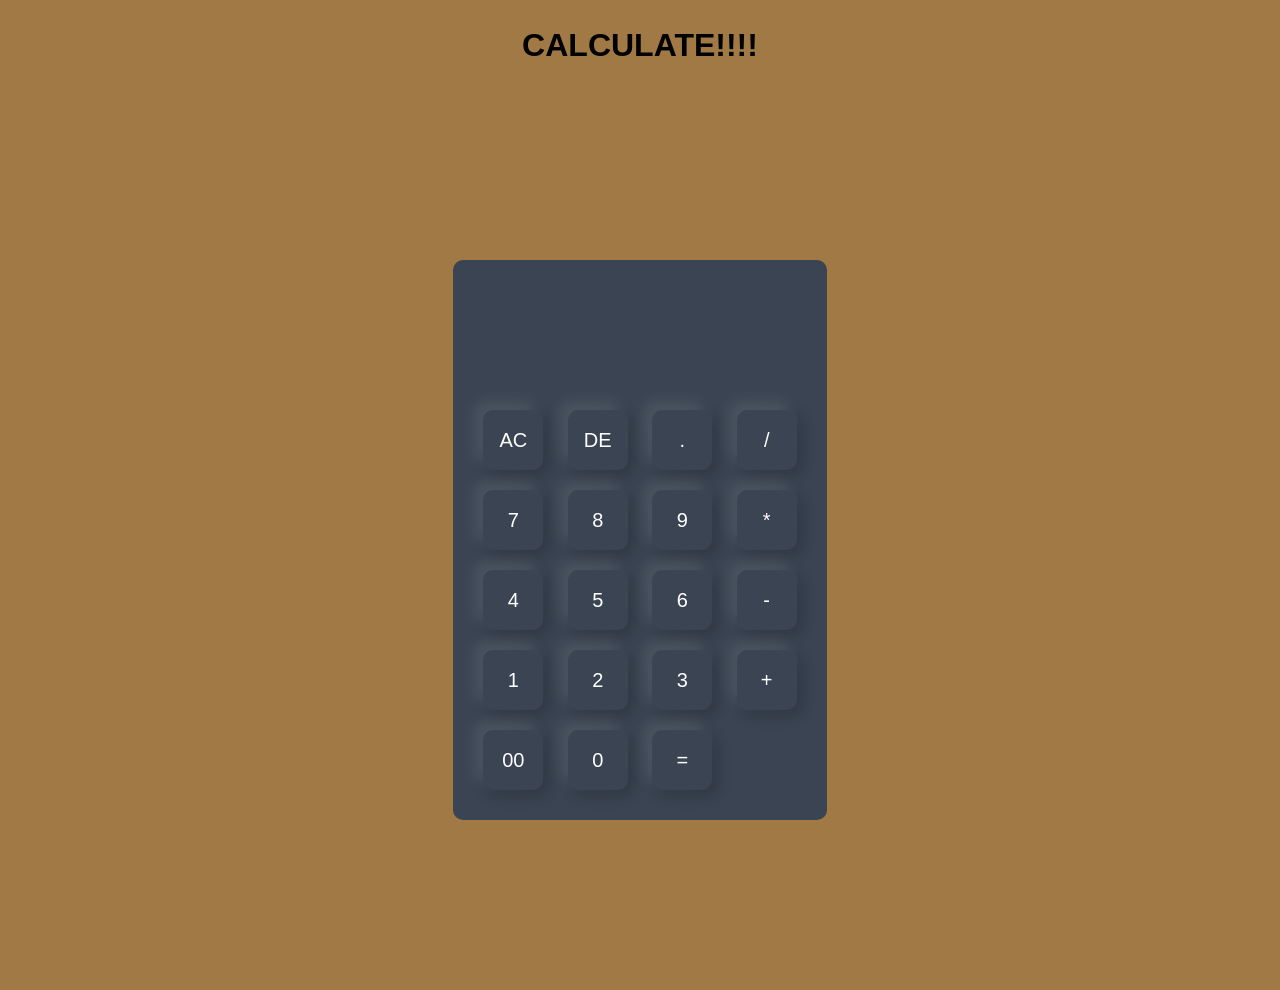
<file: index.html>
<!DOCTYPE html>
<html lang="en">
<head>
    <meta charset="UTF-8">
    <meta name="viewport" content="width=device-width, initial-scale=1.0">
    <title>Document</title>
    <link rel="stylesheet" href="style3.css">
</head>
<body>
    <h1>CALCULATE!!!!</h1>
   <div class="container">
     
    <div class="calculator">
        
        <form>
            <div class="display">
                <input type="text" name="display">
            </div>
            <div>
                <input type="button" value="AC"  onclick= "display.value = '' "  class="operator">
                <input type="button" value="DE"  onclick= "display.value = display.value.toString().slice(0,-1)">
                <input type="button" value="." onclick= "display.value += '.' " class="operator">
                <input type="button" value="/" onclick= "display.value += '/' " class="operator"> 
            </div>
             <div>
                <input type="button" value="7" onclick= "display.value += '7' ">
                <input type="button" value="8" onclick= "display.value += '8' ">
                <input type="button" value="9" onclick= "display.value += '9' ">
                <input type="button" value="*" onclick= "display.value += '*' "class="operator"> 
            </div>
             <div>
                <input type="button" value="4" onclick= "display.value += '4' ">
                <input type="button" value="5" onclick= "display.value += '5' ">
                <input type="button" value="6" onclick= "display.value += '6' ">
                <input type="button" value="-" onclick= "display.value += '-' "class="operator"> 
            </div>
             <div>
                <input type="button" value="1" onclick= "display.value += '1' ">
                <input type="button" value="2" onclick= "display.value += '2' ">
                <input type="button" value="3" onclick= "display.value += '3' ">
                <input type="button" value="+" onclick= "display.value += '+' " class="operator"> 
            </div>
             <div>
                <input type="button" value="00" onclick= "display.value += '00' ">
                <input type="button" value="0" onclick= "display.value += '0' ">
                <input type="button" value="=" onclick="display.value=eval(display.value)" class="equal operator">
                
            </div>
        </form>
    </div>
   </div>
</body>
</html>
</file>
<file: style3.css>
*{
    margin: 0;
    padding: 0;
    font-family: 'poppins', sans-serif;
    box-sizing: border-box;
}
h1{
     width: 100%;
    height: 10vh;
    background:#a17944 ;
    display: flex;
    align-items: center;
    justify-content: center;
}
.container{
    width: 100%;
    height: 100vh;
    background: #a17944 ;
    display: flex;
    align-items: center;
    justify-content: center;
}
.calculator{
background: #3a4452;
padding: 20px;
border-radius: 10px;
}
.calculator form input{
    border: 0;
    outline: 0;
    width:60px ;
    height: 60px;
    border-radius: 10px;
    box-shadow: -8px -8px 15px rgba(255,255,255,0.1),5px 5px 15px rgba(0,0,0,0.2);
   background: transparent;
   font-size: 20px;
   color: #fff;
   cursor: pointer;
   margin: 10px;
}
form .display{
    display: flex;
    justify-content: flex-end;
    margin: 20px 0;

}
form .display input{
    text-align: right;
    flex: 1;
    font-size: 45px;
    box-shadow: none;
}
form input .equal{
width: 145px;
}

form input .operator{
    color: bisque;
}
</file>
